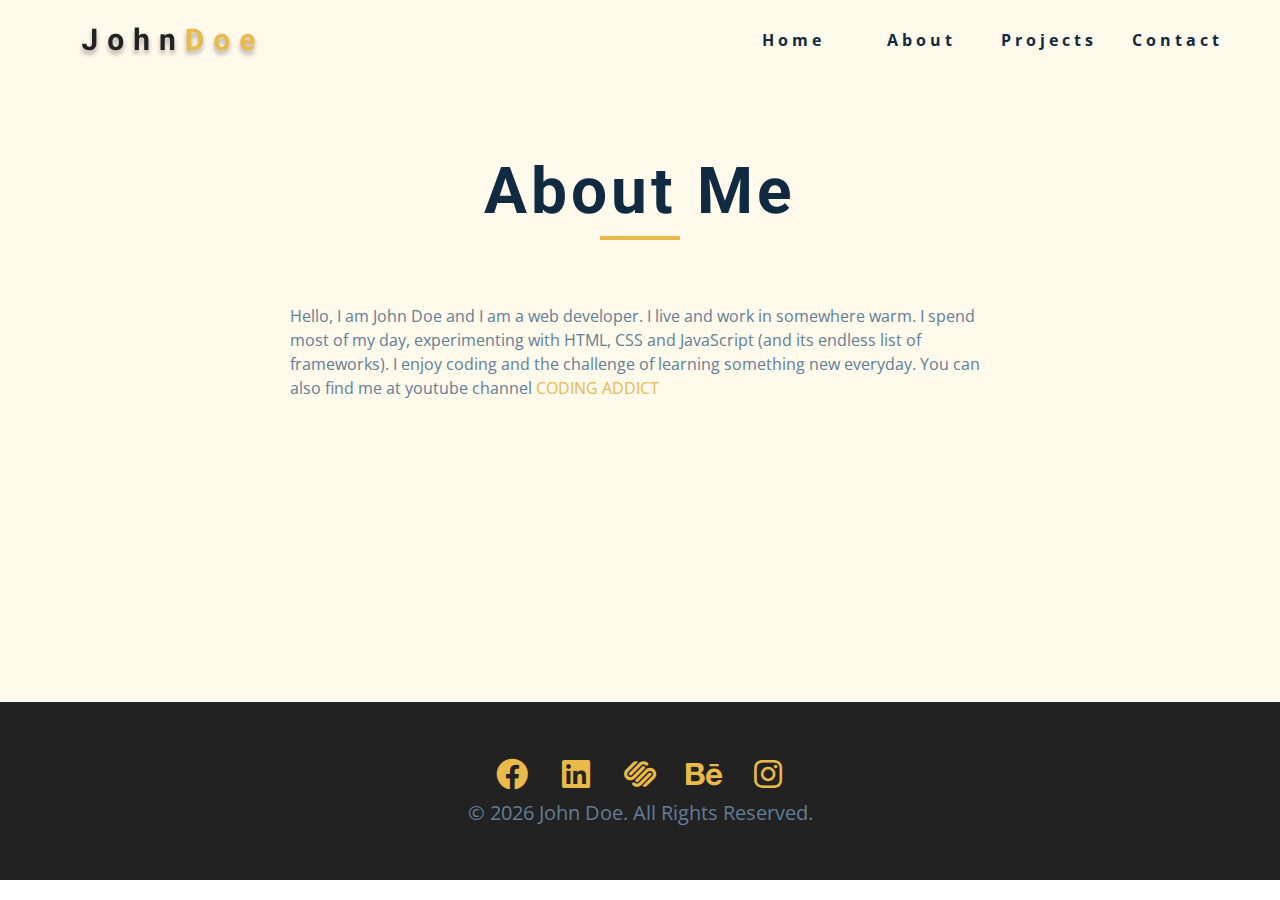
<file: about.html>
<!DOCTYPE html>
<html lang="en">
  <head>
    <meta charset="UTF-8" />
    <meta name="viewport" content="width=device-width, initial-scale=1.0" />
    <title>John Doe || About</title>
    <link
      rel="stylesheet"
      href="./fontawesome-free-5.12.1-web/css/all.min.css"
    />
    <!-- css -->
    <link rel="stylesheet" href="./css/styles.css" />
  </head>

  <body>
    <!-- navbar -->
    <nav class="nav" id="nav">
      <div class="nav-center">
        <!-- nav header -->
        <div class="nav-header">
          <img src="./images/logo.svg" class="nav-logo" alt="" />
          <button class="nav-btn" id="nav-btn">
            <i class="fas fa-bars"></i>
          </button>
        </div>
        <!-- nav links -->
        <ul class="nav-links">
          <li><a href="index.html">home</a></li>
          <li><a href="about.html">about</a></li>
          <li><a href="projects.html">projects</a></li>
          <li><a href="contact.html">contact</a></li>
        </ul>
      </div>
    </nav>
    <!-- end of navbar -->
    <!-- sidebar -->
    <aside class="sidebar" id="sidebar">
      <div>
        <button id="close-btn" class="close-btn">
          <i class="fas fa-times"></i>
        </button>
        <ul class="sidebar-links">
          <li><a href="index.html">home</a></li>
          <li><a href="about.html">about</a></li>
          <li><a href="projects.html">projects</a></li>
          <li><a href="contact.html">contact</a></li>
        </ul>
        <ul class="social-icons">
          <!-- single item -->
          <li>
            <a href="https://www.twitter.com" class="social-icon">
              <i class="fab fa-facebook"></i>
            </a>
          </li>
          <!-- end of single item -->
          <!-- single item -->
          <li>
            <a href="https://www.twitter.com" class="social-icon">
              <i class="fab fa-linkedin"></i>
            </a>
          </li>
          <!-- end of single item -->
          <!-- single item -->
          <li>
            <a href="https://www.twitter.com" class="social-icon">
              <i class="fab fa-squarespace"></i>
            </a>
          </li>
          <!-- end of single item -->
          <!-- single item -->
          <li>
            <a href="https://www.twitter.com" class="social-icon">
              <i class="fab fa-behance"></i>
            </a>
          </li>
          <!-- end of single item -->
          <!-- single item -->
          <li>
            <a href="https://www.twitter.com" class="social-icon">
              <i class="fab fa-instagram"></i>
            </a>
          </li>
          <!-- end of single item -->
        </ul>
      </div>
    </aside>
    <!-- end of sidebar -->

    <!-- ############## -->
    <!-- ############## -->
    <!-- ############## -->
    <!-- ############## -->

    <section class="section single-page">
      <!-- section title -->
      <div class="section-title">
        <h1>about me</h1>
        <div class="underline"></div>
      </div>
      <!-- end of section title -->
      <div class="section-center page-info">
        <!-- about page -->
        <p>
          Hello, I am John Doe and I am a web developer. I live and work in
          somewhere warm. I spend most of my day, experimenting with HTML, CSS
          and JavaScript (and its endless list of frameworks). I enjoy coding
          and the challenge of learning something new everyday. You can also
          find me at youtube channel
          <a href="https://www.youtube.com/channel/UCMZFwxv5l-XtKi693qMJptA"
            >coding addict</a
          >
        </p>
      </div>
    </section>
    <!-- ############## -->
    <!-- ############## -->
    <!-- ############## -->
    <!-- ############## -->

    <!-- footer -->
    <footer class="footer">
      <ul class="social-icons">
        <!-- single item -->
        <li>
          <a href="https://www.twitter.com" class="social-icon">
            <i class="fab fa-facebook"></i>
          </a>
        </li>
        <!-- end of single item -->
        <!-- single item -->
        <li>
          <a href="https://www.twitter.com" class="social-icon">
            <i class="fab fa-linkedin"></i>
          </a>
        </li>
        <!-- end of single item -->
        <!-- single item -->
        <li>
          <a href="https://www.twitter.com" class="social-icon">
            <i class="fab fa-squarespace"></i>
          </a>
        </li>
        <!-- end of single item -->
        <!-- single item -->
        <li>
          <a href="https://www.twitter.com" class="social-icon">
            <i class="fab fa-behance"></i>
          </a>
        </li>
        <!-- end of single item -->
        <!-- single item -->
        <li>
          <a href="https://www.twitter.com" class="social-icon">
            <i class="fab fa-instagram"></i>
          </a>
        </li>
        <!-- end of single item -->
      </ul>

      <p>&copy; <span id="date"></span> John Doe. All rights reserved.</p>
    </footer>
    <script src="./js/app.js"></script>
  </body>
</html>
</file>
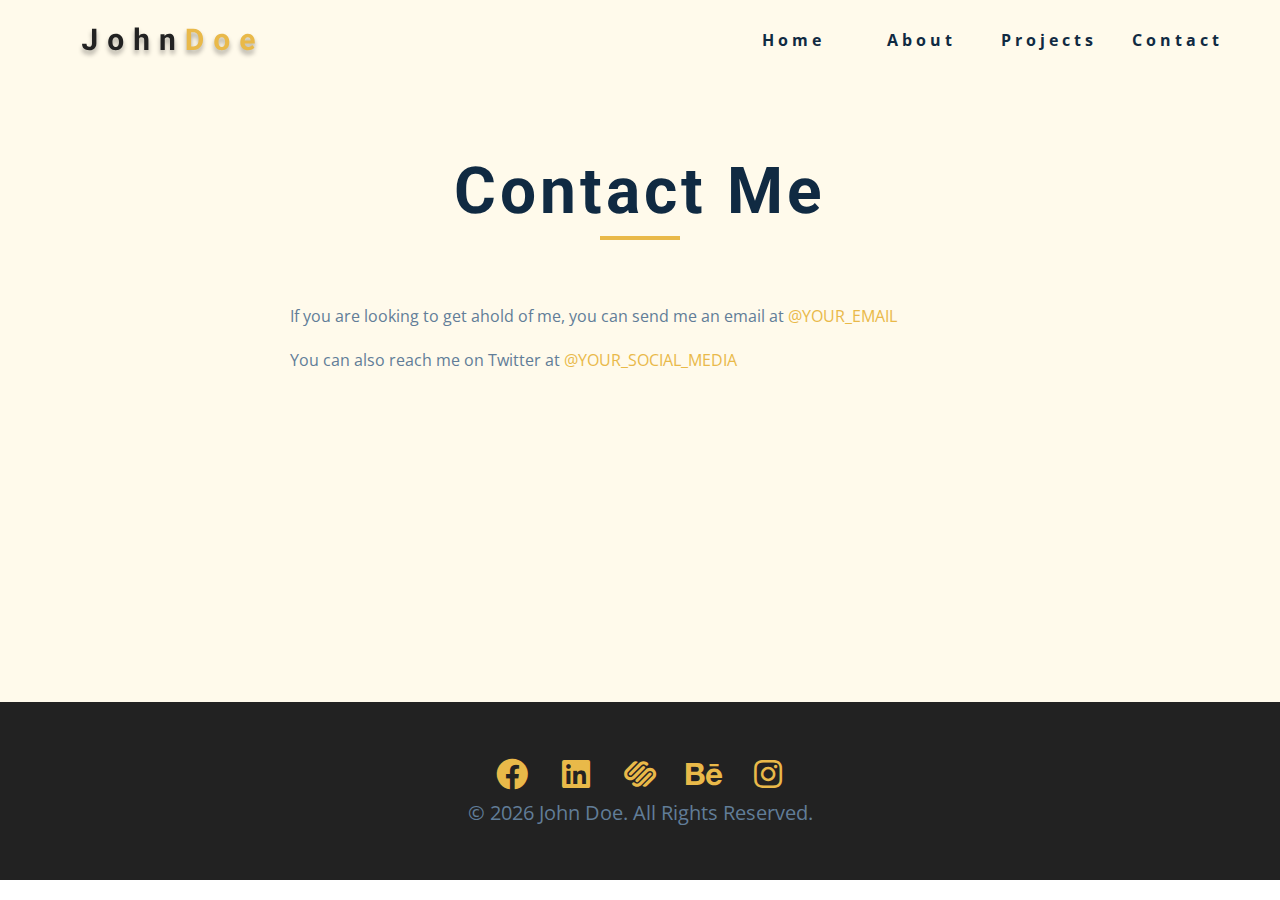
<file: contact.html>
<!DOCTYPE html>
<html lang="en">
  <head>
    <meta charset="UTF-8" />
    <meta name="viewport" content="width=device-width, initial-scale=1.0" />
    <title>John Doe || Contact</title>
    <link
      rel="stylesheet"
      href="./fontawesome-free-5.12.1-web/css/all.min.css"
    />
    <!-- css -->
    <link rel="stylesheet" href="./css/styles.css" />
  </head>

  <body>
    <!-- navbar -->
    <nav class="nav" id="nav">
      <div class="nav-center">
        <!-- nav header -->
        <div class="nav-header">
          <img src="./images/logo.svg" class="nav-logo" alt="" />
          <button class="nav-btn" id="nav-btn">
            <i class="fas fa-bars"></i>
          </button>
        </div>
        <!-- nav links -->
        <ul class="nav-links">
          <li><a href="index.html">home</a></li>
          <li><a href="about.html">about</a></li>
          <li><a href="projects.html">projects</a></li>
          <li><a href="contact.html">contact</a></li>
        </ul>
      </div>
    </nav>
    <!-- end of navbar -->
    <!-- sidebar -->
    <aside class="sidebar" id="sidebar">
      <div>
        <button id="close-btn" class="close-btn">
          <i class="fas fa-times"></i>
        </button>
        <ul class="sidebar-links">
          <li><a href="index.html">home</a></li>
          <li><a href="about.html">about</a></li>
          <li><a href="projects.html">projects</a></li>
          <li><a href="contact.html">contact</a></li>
        </ul>
        <ul class="social-icons">
          <!-- single item -->
          <li>
            <a href="https://www.twitter.com" class="social-icon">
              <i class="fab fa-facebook"></i>
            </a>
          </li>
          <!-- end of single item -->
          <!-- single item -->
          <li>
            <a href="https://www.twitter.com" class="social-icon">
              <i class="fab fa-linkedin"></i>
            </a>
          </li>
          <!-- end of single item -->
          <!-- single item -->
          <li>
            <a href="https://www.twitter.com" class="social-icon">
              <i class="fab fa-squarespace"></i>
            </a>
          </li>
          <!-- end of single item -->
          <!-- single item -->
          <li>
            <a href="https://www.twitter.com" class="social-icon">
              <i class="fab fa-behance"></i>
            </a>
          </li>
          <!-- end of single item -->
          <!-- single item -->
          <li>
            <a href="https://www.twitter.com" class="social-icon">
              <i class="fab fa-instagram"></i>
            </a>
          </li>
          <!-- end of single item -->
        </ul>
      </div>
    </aside>
    <!-- end of sidebar -->

    <!-- ############## -->
    <!-- ############## -->
    <!-- ############## -->
    <!-- ############## -->

    <section class="section single-page">
      <!-- section title -->
      <div class="section-title">
        <h1>contact me</h1>
        <div class="underline"></div>
      </div>
      <!-- end of section title -->
      <div class="section-center page-info">
        <!-- contact page-->
        <p>
          If you are looking to get ahold of me, you can send me an email at
          <a href="mailto:email@email.com">@your_email</a>
        </p>
        <p>
          You can also reach me on Twitter at
          <a href="https://www.twitter.com">@your_social_media </a>
        </p>
      </div>
    </section>
    <!-- ############## -->
    <!-- ############## -->
    <!-- ############## -->
    <!-- ############## -->

    <!-- footer -->
    <footer class="footer">
      <ul class="social-icons">
        <!-- single item -->
        <li>
          <a href="https://www.twitter.com" class="social-icon">
            <i class="fab fa-facebook"></i>
          </a>
        </li>
        <!-- end of single item -->
        <!-- single item -->
        <li>
          <a href="https://www.twitter.com" class="social-icon">
            <i class="fab fa-linkedin"></i>
          </a>
        </li>
        <!-- end of single item -->
        <!-- single item -->
        <li>
          <a href="https://www.twitter.com" class="social-icon">
            <i class="fab fa-squarespace"></i>
          </a>
        </li>
        <!-- end of single item -->
        <!-- single item -->
        <li>
          <a href="https://www.twitter.com" class="social-icon">
            <i class="fab fa-behance"></i>
          </a>
        </li>
        <!-- end of single item -->
        <!-- single item -->
        <li>
          <a href="https://www.twitter.com" class="social-icon">
            <i class="fab fa-instagram"></i>
          </a>
        </li>
        <!-- end of single item -->
      </ul>

      <p>&copy; <span id="date"></span> John Doe. All rights reserved.</p>
    </footer>
    <script src="./js/app.js"></script>
  </body>
</html>
</file>
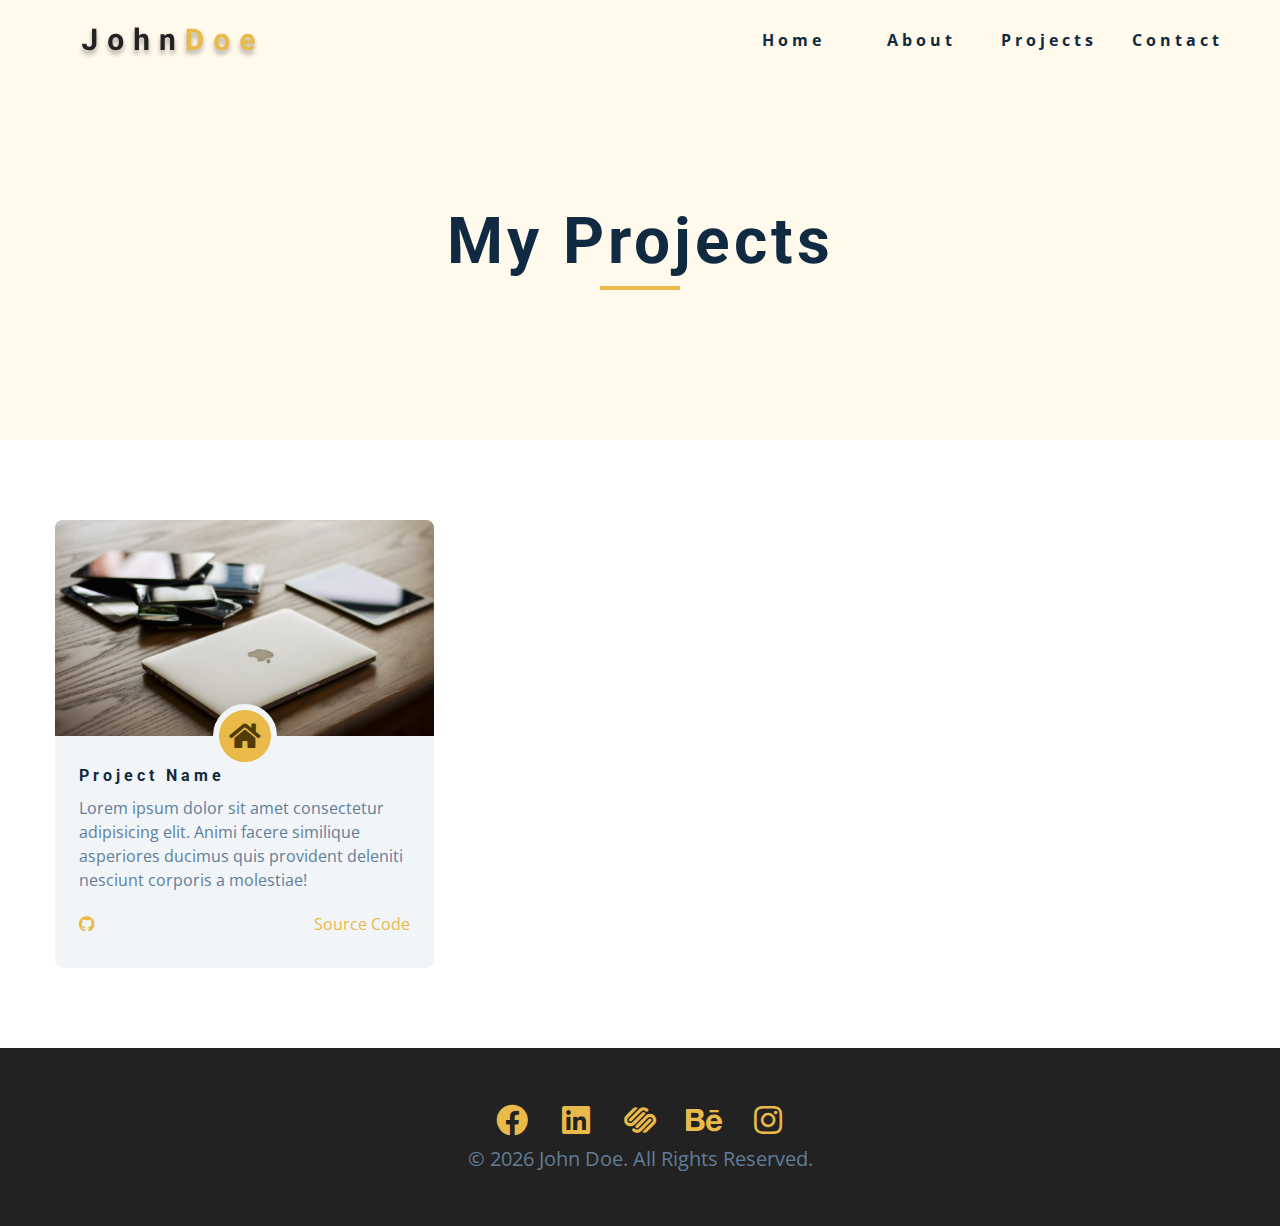
<file: projects.html>
<!DOCTYPE html>
<html lang="en">
  <head>
    <meta charset="UTF-8" />
    <meta name="viewport" content="width=device-width, initial-scale=1.0" />
    <title>John Doe || Projects</title>
    <link
      rel="stylesheet"
      href="./fontawesome-free-5.12.1-web/css/all.min.css"
    />
    <!-- css -->
    <link rel="stylesheet" href="./css/styles.css" />
  </head>

  <body>
    <!-- navbar -->
    <nav class="nav" id="nav">
      <div class="nav-center">
        <!-- nav header -->
        <div class="nav-header">
          <img src="./images/logo.svg" class="nav-logo" alt="" />
          <button class="nav-btn" id="nav-btn">
            <i class="fas fa-bars"></i>
          </button>
        </div>
        <!-- nav links -->
        <ul class="nav-links">
          <li><a href="index.html">home</a></li>
          <li><a href="about.html">about</a></li>
          <li><a href="projects.html">projects</a></li>
          <li><a href="contact.html">contact</a></li>
        </ul>
      </div>
    </nav>
    <!-- end of navbar -->
    <!-- sidebar -->
    <aside class="sidebar" id="sidebar">
      <div>
        <button id="close-btn" class="close-btn">
          <i class="fas fa-times"></i>
        </button>
        <ul class="sidebar-links">
          <li><a href="index.html">home</a></li>
          <li><a href="about.html">about</a></li>
          <li><a href="projects.html">projects</a></li>
          <li><a href="contact.html">contact</a></li>
        </ul>
        <ul class="social-icons">
          <!-- single item -->
          <li>
            <a href="https://www.twitter.com" class="social-icon">
              <i class="fab fa-facebook"></i>
            </a>
          </li>
          <!-- end of single item -->
          <!-- single item -->
          <li>
            <a href="https://www.twitter.com" class="social-icon">
              <i class="fab fa-linkedin"></i>
            </a>
          </li>
          <!-- end of single item -->
          <!-- single item -->
          <li>
            <a href="https://www.twitter.com" class="social-icon">
              <i class="fab fa-squarespace"></i>
            </a>
          </li>
          <!-- end of single item -->
          <!-- single item -->
          <li>
            <a href="https://www.twitter.com" class="social-icon">
              <i class="fab fa-behance"></i>
            </a>
          </li>
          <!-- end of single item -->
          <!-- single item -->
          <li>
            <a href="https://www.twitter.com" class="social-icon">
              <i class="fab fa-instagram"></i>
            </a>
          </li>
          <!-- end of single item -->
        </ul>
      </div>
    </aside>
    <!-- end of sidebar -->

    <!-- ############## -->
    <!-- ############## -->
    <!-- ############## -->
    <!-- ############## -->

    <header class="projects-hero">
      <!-- section title -->
      <div class="section-title">
        <h1>my projects</h1>
        <div class="underline"></div>
      </div>
      <!-- end of section title -->
    </header>
    <section class="section">
      <div class="section-center projects-page-center">
        <!-- single project -->
        <article class="single-project">
          <div class="project-container">
            <img src="./images/project-1.jpeg" alt="single project" />
            <a href="https://www.johnsmilga.com">
              <i class="fas fa-home"></i>
            </a>
          </div>
          <div class="project-details">
            <h4>project name</h4>
            <p>
              Lorem ipsum dolor sit amet consectetur adipisicing elit. Animi
              facere similique asperiores ducimus quis provident deleniti
              nesciunt corporis a molestiae!
            </p>
            <div class="project-footer">
              <span>
                <i class="fab fa-github"></i>
              </span>
              <a href="https://www.github.com">source code</a>
            </div>
          </div>
        </article>
        <!-- end of single project -->
      </div>
    </section>
    <!-- footer -->
    <footer class="footer">
      <ul class="social-icons">
        <!-- single item -->
        <li>
          <a href="https://www.twitter.com" class="social-icon">
            <i class="fab fa-facebook"></i>
          </a>
        </li>
        <!-- end of single item -->
        <!-- single item -->
        <li>
          <a href="https://www.twitter.com" class="social-icon">
            <i class="fab fa-linkedin"></i>
          </a>
        </li>
        <!-- end of single item -->
        <!-- single item -->
        <li>
          <a href="https://www.twitter.com" class="social-icon">
            <i class="fab fa-squarespace"></i>
          </a>
        </li>
        <!-- end of single item -->
        <!-- single item -->
        <li>
          <a href="https://www.twitter.com" class="social-icon">
            <i class="fab fa-behance"></i>
          </a>
        </li>
        <!-- end of single item -->
        <!-- single item -->
        <li>
          <a href="https://www.twitter.com" class="social-icon">
            <i class="fab fa-instagram"></i>
          </a>
        </li>
        <!-- end of single item -->
      </ul>

      <p>&copy; <span id="date"></span> John Doe. All rights reserved.</p>
    </footer>
    <script src="./js/app.js"></script>
  </body>
</html>
</file>
<file: css/styles.css>
/*
=============== 
Fonts
===============
*/
@import url("https://fonts.googleapis.com/css?family=Open+Sans|Roboto:400,700&display=swap");

/*
=============== 
Variables
===============
*/

:root {
  /* dark shades of primary color*/
  --clr-primary-1: hsl(43, 86%, 17%);
  --clr-primary-2: hsl(43, 77%, 27%);
  --clr-primary-3: hsl(43, 72%, 37%);
  --clr-primary-4: hsl(42, 63%, 48%);
  /* primary/main color */
  --clr-primary-5: hsl(42, 78%, 60%);
  /* lighter shades of primary color */
  --clr-primary-6: hsl(43, 89%, 70%);
  --clr-primary-7: hsl(43, 90%, 76%);
  --clr-primary-8: hsl(45, 86%, 81%);
  --clr-primary-9: hsl(45, 90%, 88%);
  --clr-primary-10: hsl(45, 100%, 96%);
  /* darkest grey - used for headings */
  --clr-grey-1: hsl(209, 61%, 16%);
  --clr-grey-2: hsl(211, 39%, 23%);
  --clr-grey-3: hsl(209, 34%, 30%);
  --clr-grey-4: hsl(209, 28%, 39%);
  /* grey used for paragraphs */
  --clr-grey-5: hsl(210, 22%, 49%);
  --clr-grey-6: hsl(209, 23%, 60%);
  --clr-grey-7: hsl(211, 27%, 70%);
  --clr-grey-8: hsl(210, 31%, 80%);
  --clr-grey-9: hsl(212, 33%, 89%);
  --clr-grey-10: hsl(210, 36%, 96%);
  --clr-white: #fff;
  --ff-primary: "Roboto", sans-serif;
  --ff-secondary: "Open Sans", sans-serif;
  --transition: all 0.3s linear;
  --spacing: 0.25rem;
  --radius: 0.5rem;
  --light-shadow: 0 5px 15px rgba(0, 0, 0, 0.1);
  --dark-shadow: 0 5px 15px rgba(0, 0, 0, 0.2);
  --max-width: 1170px;
}
/*
=============== 
Global Styles
===============
*/

*,
::after,
::before {
  margin: 0;
  padding: 0;
  box-sizing: border-box;
}
body {
  font-family: var(--ff-secondary);
  background: var(--clr-white);
  color: var(--clr-grey-1);
  line-height: 1.5;
  font-size: 0.875rem;
}
ul {
  list-style-type: none;
}
a {
  text-decoration: none;
}
img:not(.nav-logo) {
  width: 100%;
  display: block;
}

h1,
h2,
h3,
h4 {
  letter-spacing: var(--spacing);
  text-transform: capitalize;
  line-height: 1.25;
  margin-bottom: 0.75rem;
  font-family: var(--ff-primary);
}
h1 {
  font-size: 3rem;
}
h2 {
  font-size: 2rem;
}
h3 {
  font-size: 1.25rem;
}
h4 {
  font-size: 0.875rem;
}
p {
  margin-bottom: 1.25rem;
  color: var(--clr-grey-5);
}
@media screen and (min-width: 800px) {
  h1 {
    font-size: 4rem;
  }
  h2 {
    font-size: 2.5rem;
  }
  h3 {
    font-size: 1.75rem;
  }
  h4 {
    font-size: 1rem;
  }
  body {
    font-size: 1rem;
  }
  h1,
  h2,
  h3,
  h4 {
    line-height: 1;
  }
}
/*  global classes */

.btn {
  text-transform: uppercase;
  background: var(--clr-primary-5);
  color: var(--clr-primary-1);
  padding: 0.375rem 0.75rem;
  letter-spacing: var(--spacing);
  display: inline-block;
  font-weight: 700;
  transition: var(--transition);
  font-size: 0.875rem;
  border: 2px solid transparent;
  cursor: pointer;
  box-shadow: 0 1px 3px rgba(0, 0, 0, 0.2);
  border-radius: var(--radius);
}
.btn:hover {
  color: var(--clr-primary-1);
  background: var(--clr-primary-7);
}
/* section */
.section {
  padding: 5rem 0;
}

.section-center {
  width: 90vw;
  margin: 0 auto;
  max-width: 1170px;
}
@media screen and (min-width: 992px) {
  .section-center {
    width: 95vw;
  }
}
/* added during recording */
.underline {
  width: 5rem;
  height: 0.25rem;
  background: var(--clr-primary-5);
  margin-bottom: 1.25rem;
  margin-left: auto;
  margin-right: auto;
}
.section-title {
  margin-bottom: 4rem;
  text-align: center;
}
.bg-grey {
  background: var(--clr-grey-10);
}
/*
=============== 
Navbar
===============
*/
.nav-links {
  display: none;
}
.nav {
  height: 5rem;
  padding: 1rem;
  display: grid;
  align-items: center;
  transition: var(--transition);
}
.nav-center {
  width: 100%;
  max-width: 1170px;
  margin: 0 auto;
}
.nav-header {
  display: grid;
  grid-template-columns: auto 1fr;
  align-items: center;
}
.nav-btn {
  background: transparent;
  border-color: transparent;
  color: var(--clr-primary-5);
  font-size: 2rem;
  cursor: pointer;
  justify-self: end;
}
@media screen and (min-width: 768px) {
  .nav-btn {
    display: none;
  }
  .nav {
    background: var(--clr-primary-10);
  }
  .nav-links {
    display: grid;
    grid-template-columns: repeat(4, 1fr);
    justify-items: center;
    justify-self: end;
    -moz-column-gap: 2rem;
    column-gap: 2rem;
  }
  .nav-links a {
    color: var(--clr-grey-1);
    text-transform: capitalize;
    letter-spacing: var(--spacing);
    transition: var(--transition);
    font-weight: bold;
  }
  .nav-links a:hover {
    color: var(--clr-primary-5);
  }
  .nav-center {
    display: grid;
    grid-template-columns: auto 1fr;
    align-items: center;
  }
}
/* fixed navbar */
.navbar-fixed {
  position: fixed;
  top: 0;
  left: 0;
  width: 100%;
  background: var(--clr-white);
  z-index: 2;
  box-shadow: var(--light-shadow);
}
/*
=============== 
Sidebar
===============
*/
.sidebar {
  position: fixed;
  top: 0;
  left: 0;
  background: var(--clr-grey-10);
  height: 100%;
  width: 100%;
  display: grid;
  z-index: 4;
  transition: var(--transition);
  place-items: center;
  align-items: center;
  transform: translateX(-100%);
}
/* toggle sidebar */
.show-sidebar {
  transform: translateX(0);
}
.sidebar-links {
  text-align: center;
}
.sidebar-links a {
  text-transform: capitalize;
  font-size: 2rem;
  color: var(--clr-grey-5);
  display: inline-block;
  margin-bottom: 2rem;
  letter-spacing: var(--spacing);
  transition: var(--transition);
  margin-bottom: 1.5rem;
}
.sidebar-links a:hover {
  color: var(--clr-primary-5);
}
.social-icons {
  margin-top: 3rem;
  display: grid;
  grid-template-columns: repeat(5, 1fr);
  width: 20rem;
  justify-items: center;
}
.social-icons a {
  color: var(--clr-grey-1);
  font-size: 2rem;
  transition: var(--transition);
}
.social-icons a:hover {
  color: var(--clr-primary-5);
}
.close-btn {
  position: absolute;
  top: 1rem;
  right: 1rem;
  font-size: 3rem;
  border-color: transparent;
  background: transparent;
  color: #bb2525;
}
.close-btn:hover {
  color: #e66b6b;
}
/*
=============== 
Hero
===============
*/
/* underline added to globals */
.hero .underline {
  margin-bottom: 0.5rem;
  margin-left: 0;
}
.hero-img {
  display: none;
}
.hero {
  background: var(--clr-primary-10);
}
.hero-center {
  min-height: calc(100vh - 5rem);
  display: grid;
  place-items: center;
}
.hero-icons {
  justify-items: start;
}
.hero-btn {
  margin-top: 1.2rem;
}
@media screen and (min-width: 992px) {
  .hero-img {
    display: block;
    position: relative;
  }
  .hero-center {
    display: grid;
    grid-template-columns: 1fr 1fr;
  }

  .hero-img::before,
  .about-img::before {
    content: "";
    position: absolute;
    width: 100%;
    height: 100%;
    border: 0.2rem solid var(--clr-primary-5);
    border-radius: var(--radius);
    top: 2rem;
    right: -2rem;
  }
}
.hero-photo {
  max-width: 25rem;
  max-height: 30rem;
  -o-object-fit: cover;
  object-fit: cover;
  border-radius: var(--radius);
  position: relative;
}
/*
=============== 
About
===============
*/
/* section title added to globals */
.about-title {
  text-align: left;
  margin-bottom: 2rem;
}
.about-title .underline {
  margin-left: 0;
}
.about-center {
  display: grid;
  gap: 3rem 2rem;
}
.about-img {
  justify-self: center;
}
@media screen and (min-width: 992px) {
  .about-center {
    display: grid;
    grid-template-columns: 1fr 1fr;
  }
  .about-img {
    position: relative;
  }
  .about-img::before {
    left: -2rem;
  }
  .about-info {
    align-self: center;
  }
}
/*
=============== 
Services
===============
*/
/* small screen layout setup */
/* bg-grey in globals */
.service {
  background: var(--clr-white);
  padding: 3rem 1.5rem;
  border-radius: var(--radius);
  text-align: center;
  margin-bottom: 3rem;
  transition: var(--transition);
}
.service .underline {
  width: 3rem;
  height: 0.12rem;
  ruby-overhang: var(--transition);
}
.service p {
  transition: var(--transition);
}
.service:hover {
  color: var(--clr-white);
  background: var(--clr-primary-5);
}
.service:hover .underline {
  background: var(--clr-white);
}
.service:hover p {
  color: var(--clr-white);
}
@media screen and (min-width: 676px) {
  .services-center {
    display: grid;
    grid-template-columns: 1fr 1fr;
    -moz-column-gap: 2rem;
    column-gap: 2rem;
  }
}
@media screen and (min-width: 992px) {
  .services-center {
    grid-template-columns: 1fr 1fr 1fr;
  }
}
/*
=============== 
Projects 
===============
*/
.projects-text {
  width: 85vw;
  max-width: 30rem;
  margin: 0 auto;
}
.project {
  position: relative;
  background: var(--clr-primary-5);
  border-radius: var(--radius);
  margin-bottom: 2rem;
}
.project-info {
  text-align: center;
  color: var(--clr-white);
  position: absolute;
  top: 50%;
  left: 50%;
  transform: translate(-50%, -50%);
  transition: var(--transition);
  opacity: 0;
}
.project-info p {
  text-transform: capitalize;
  color: var(--clr-white);
}
.project:hover .project-info {
  opacity: 1;
}
.project-img {
  border-radius: var(--radius);
  height: 15rem;
  -o-object-fit: cover;
  object-fit: cover;
  transition: var(--transition);
}
.project:hover .project-img {
  opacity: 0.1;
}
.project::after {
  content: "";
  height: 100%;
  width: 100%;
  position: absolute;
  top: 0;
  left: 0;
  border-radius: var(--radius);
  transition: var(--transition);
  border: 0.25rem solid var(--clr-white);
  opacity: 0;
}
.project:hover::after {
  opacity: 1;
  transform: scale(0.8);
}
@media screen and (min-width: 676px) {
  .projects-center {
    display: grid;
    grid-template-columns: 1fr 1fr;
    -moz-column-gap: 2rem;
    column-gap: 2rem;
  }
}
@media screen and (min-width: 992px) {
  .projects-center {
    grid-template-columns: 1fr 1fr 1fr;
  }
}
@media screen and (min-width: 1170px) {
  .projects-center {
    grid-template-rows: 200px 200px;
    gap: 1rem;
    grid-template-areas:
      "a b b"
      "a c d";
  }
  .project-img {
    height: 100%;
  }
  .project {
    height: 100%;
  }
  .project-1 {
    grid-area: c;
  }
  .project-2 {
    grid-area: b;
  }
  .project-3 {
    grid-area: a;
  }
  .project-4 {
    grid-area: d;
  }
}
/*
=============== 
Connect
===============
*/
.connect {
  position: relative;
  padding: 10rem 0 5rem 0;
  margin: 5rem 0;
  min-height: 40vh;
}
.video-container {
  position: absolute;
  top: 0;
  left: 0;
  width: 100%;
  height: 100%;
  -o-object-fit: cover;
  object-fit: cover;
  z-index: -2;
}
.connect::after {
  content: "";
  position: absolute;
  top: 0;
  left: 0;
  height: 100%;
  width: 100%;
  background: var(--clr-white);
  opacity: 0.7;
  z-index: -1;
}
.connect {
  display: grid;
  place-items: center;
}
.video-banner .section-title {
  margin-bottom: 2rem;
}

.video-text {
  max-width: 30rem;
}
.video-banner {
  background: var(--clr-primary-10);
  padding: 3rem 5rem 12rem 5rem;
  text-align: center;
  -webkit-clip-path: polygon(
    0% 0%,
    100% 0%,
    100% 75%,
    75% 75%,
    75% 100%,
    50% 75%,
    0% 75%
  );
  clip-path: polygon(
    0% 0%,
    100% 0%,
    100% 75%,
    75% 75%,
    75% 100%,
    50% 75%,
    0% 75%
  );
}
.connect {
  -webkit-clip-path: polygon(50% 0, 100% 7%, 100% 93%, 50% 100%, 0 93%, 0 7%);
  clip-path: polygon(50% 0, 100% 7%, 100% 93%, 50% 100%, 0 93%, 0 7%);
}
/*
=============== 
Skills
===============
*/
@media screen and (min-width: 768px) {
  .skills-center {
    display: grid;
    grid-template-columns: 1fr 1fr;
    -moz-column-gap: 2rem;
    column-gap: 2rem;
  }
}
.skills {
  background: var(--clr-primary-9);
}
.skills h3 {
  margin: 1.5rem 0;
  color: var(--clr-primary-1);
}
.skill {
  margin-bottom: 1.25rem;
}
.skill p {
  margin-bottom: 0.5rem;
  text-transform: capitalize;
  color: var(--clr-primary-1);
}
.skill-container {
  position: relative;
  height: 1rem;
  width: 100%;
  background: var(--clr-white);
  border-radius: var(--radius);
}
.skill-value {
  position: absolute;
  background: var(--clr-primary-5);
  top: 0;
  left: 0;
  height: 100%;
  width: 50%;
  border-radius: var(--radius);
}
.value-70 {
  width: 70%;
}
.value-80 {
  width: 80%;
}
.skill-text {
  position: absolute;
  top: -2rem;
  left: 50%;
  transform: translateX(-50%);
}
.skill-text-70 {
  left: 70%;
}
.skill-text-80 {
  left: 80%;
}
/*
=============== 
Timeline
===============
*/
.timeline-center {
  width: 80vw;
  max-width: 40rem;
}
.timeline-item {
  border-top: 2px dashed var(--clr-primary-5);
  margin: 0;
  padding: 4rem 2rem;
  position: relative;
}
.timeline p {
  margin-bottom: 0;
}
.timeline-item:nth-child(even) {
  border-left: 2px dashed var(--clr-primary-5);
  border-top-left-radius: 2rem;
  border-bottom-left-radius: 2rem;
  margin-right: 2rem;
  padding-right: 0;
}
.timeline-item:nth-child(odd) {
  border-right: 2px dashed var(--clr-primary-5);
  border-top-right-radius: 2rem;
  border-bottom-right-radius: 2rem;
  margin-left: 2rem;
  padding-left: 0;
}
.timeline-item:first-child {
  border-top: 0;
  border-top-right-radius: 0;
}
.timeline-item:last-child {
  border-bottom-left-radius: 0;
}
.number {
  position: absolute;
  background: var(--clr-primary-5);
  color: var(--clr-primary-1);
  width: 2rem;
  height: 2rem;
  display: grid;
  top: 50%;
  place-items: center;
  font-weight: bold;
  margin-bottom: 0;
  border-radius: 50%;
  transform: translate(-50%, -50%);
}
.timeline-item:nth-child(even) .number {
  left: 0;
}
.timeline-item:nth-child(odd) .number {
  right: 0;
  transform: translate(50%, -50%);
}
/*
=============== 
Blog
===============
*/
.blog {
  background: var(--clr-grey-10);
}
.card {
  height: 27rem;
  position: relative;
  perspective: 1500px;
}
.card-side {
  position: absolute;
  top: 0;
  left: 0;
  width: 100%;
  height: 100%;
  transition: all 2s linear;
  -webkit-backface-visibility: hidden;
  backface-visibility: hidden;
  border-radius: var(--radius);
  -webkit-transform: translate3d(0, 0, 0);
  visibility: visible;
}
.card-front {
  background: var(--clr-white);
}
.card-back {
  transform: rotateY(-180deg);
  background: var(--clr-primary-10);
  display: grid;
  place-items: center;
}
.card:hover .card-front {
  transform: rotateY(-180deg);
}
.card:hover .card-back {
  transform: rotateY(0);
}
/* rest of the style */
.card-info {
  padding: 1rem 1.5rem;
}
.card-front img {
  height: 13rem;
  -o-object-fit: cover;
  object-fit: cover;
  border-top-right-radius: var(--radius);
  border-top-left-radius: var(--radius);
}
.card-footer {
  display: grid;
  grid-template-columns: auto 1fr;
  align-items: center;
}
.card-footer p {
  justify-self: end;
  font-size: 0.85rem;
  color: var(--clr-primary-5);
  text-transform: uppercase;
  margin-bottom: 0;
}
.card-footer img {
  width: 2rem;
  height: 2rem;
  -o-object-fit: cover;
  object-fit: cover;
  border-radius: 50%;
}
.blog-center {
  display: grid;
  grid-template-columns: repeat(auto-fill, minmax(330px, 1fr));
  gap: 3rem 2rem;
}
/*
=============== 
Footer
===============
*/
.footer {
  background: #222;
  padding-bottom: 2rem;
  display: grid;
  place-items: center;
}
.footer i {
  color: var(--clr-primary-5);
}
.footer i:hover {
  color: var(--clr-primary-10);
}
.footer p {
  font-size: 1.25rem;
  text-transform: capitalize;
}
/*
=============== 
Single Page
===============
*/
.single-page {
  background: var(--clr-primary-10);
  min-height: calc(100vh - 5rem - 198px);
}
.page-info {
  max-width: 700px;
}
.page-info a {
  text-transform: uppercase;
  color: var(--clr-primary-5);
  transition: var(--transition);
}
.page-info a:hover {
  color: var(--clr-primary-1);
}
/*
=============== 
Products Page
===============
*/
.projects-hero {
  height: 40vh;
  background: var(--clr-primary-10);
  display: grid;
  place-items: center;
}
.projects-hero .section-title {
  margin-bottom: 0;
}
.single-project {
  background: var(--clr-grey-10);
  border-radius: var(--radius);
}
.project-container {
  position: relative;
}
.project-container img {
  border-top-left-radius: var(--radius);
  border-top-right-radius: var(--radius);
}
.project-container a {
  position: absolute;
  height: 4rem;
  width: 4rem;
  font-size: 1.75rem;
  bottom: 0;
  left: 50%;
  transform: translate(-50%, 50%);
  background: var(--clr-primary-5);
  color: var(--clr-primary-1);
  display: grid;
  place-items: center;
  border: 0.375rem solid var(--clr-grey-10);
  border-radius: 50%;
}
.project-details {
  padding: 2rem 1.5rem;
}
.project-footer {
  display: grid;
  grid-template-columns: 1fr 1fr;
  align-items: center;
  color: var(--clr-primary-5);
}
.project-footer a {
  color: var(--clr-primary-5);
  justify-self: end;
  text-transform: capitalize;
  transition: var(--transition);
}
.project-footer a:hover {
  color: var(--clr-primary-1);
}
.projects-page-center {
  display: grid;
  grid-template-columns: repeat(auto-fill, minmax(330px, 1fr));
  gap: 3rem 1rem;
}
</file>
